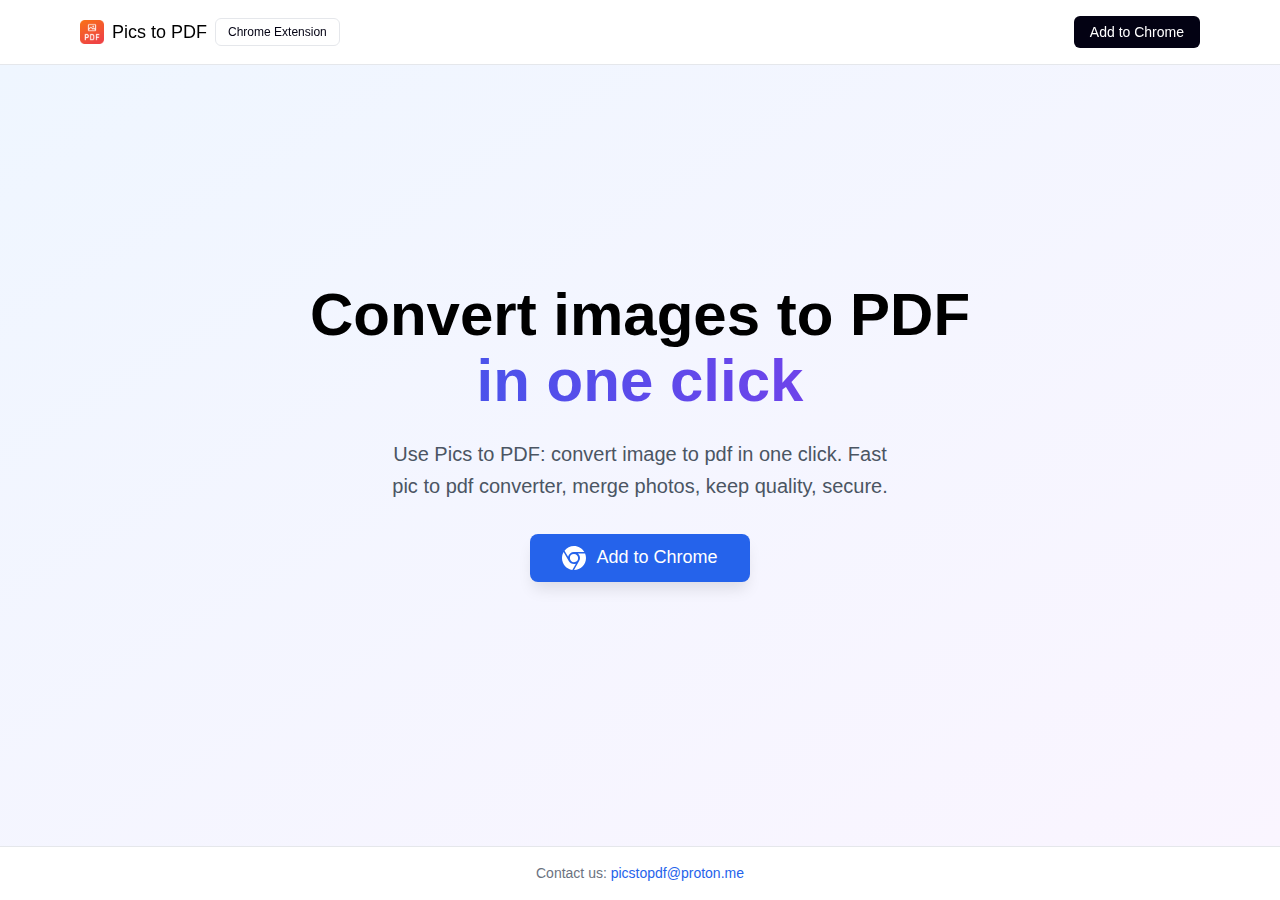
<file: index.html>
<!DOCTYPE html>
<html lang="en">
<head>
    <meta charset="UTF-8">
    <meta name="viewport" content="width=device-width, initial-scale=1.0">
    <title>Pics to PDF - Convert images to PDF in one click</title>
    <link rel="stylesheet" href="styles.css?ver=270720251713">
    <link rel="shortcut icon" href="/favicon.ico">
    <!-- Yandex.Metrika counter -->
    <script type="text/javascript">
        (function (m, e, t, r, i, k, a) {
            m[i] = m[i] || function () {
                (m[i].a = m[i].a || []).push(arguments)
            };
            m[i].l = 1 * new Date();
            for (var j = 0; j < document.scripts.length; j++) {
                if (document.scripts[j].src === r) {
                    return;
                }
            }
            k = e.createElement(t), a = e.getElementsByTagName(t)[0], k.async = 1, k.src = r, a.parentNode.insertBefore(k, a)
        })(window, document, 'script', 'https://mc.yandex.ru/metrika/tag.js?id=104688064', 'ym');

        ym(104688064, 'init', {
            ssr: true,
            webvisor: true,
            clickmap: true,
            ecommerce: "dataLayer",
            accurateTrackBounce: true,
            trackLinks: true
        });
    </script>
    <noscript>
        <div><img src="https://mc.yandex.ru/watch/104688064" style="position:absolute; left:-9999px;" alt=""/></div>
    </noscript>
    <!-- /Yandex.Metrika counter -->
</head>
<body>
<!-- Navigation -->
<nav class="nav-sticky">
    <div class="nav-container">
        <div class="nav-content">
            <div class="nav-brand">
                <img src="logo.png?ver=020820251724" width="24">
                <h3 class="nav-title">Pics to PDF</h3>
                <span class="nav-badge">Chrome Extension</span>
            </div>

            <button class="nav-button" data-link="https://chrome.google.com/webstore/detail/kadknfidjbcglobekndacdhciemebefh">
                Add to Chrome
            </button>
        </div>
    </div>
</nav>

<!-- Main Content -->
<main class="main-container">
    <section class="hero-section">
        <div class="hero-content">
            <h1 class="hero-title">
                Convert images to PDF
                <span class="hero-title-gradient">
                        in one click
                    </span>
            </h1>

            <p class="hero-description">
                Use Pics to PDF: convert image to pdf in one click. Fast pic to pdf converter, merge photos, keep quality, secure.
            </p>

            <div class="hero-cta">
                <button class="cta-button" data-link="https://chrome.google.com/webstore/detail/kadknfidjbcglobekndacdhciemebefh">
                    <svg xmlns="http://www.w3.org/2000/svg" width="24" height="24" viewBox="0 0 24 24" fill="none" aria-hidden="true" focusable="false" tabindex="-1" style="margin-right: 10px">
                        <path fill="currentColor" d="M0 12c0-2.156.563-4.219 1.594-6l5.156 8.953C7.781 16.781 9.703 18 12 18c.656 0 1.266-.094 1.875-.281l-3.563 6.187C4.454 23.11 0 18.094 0 12Zm17.11 3.094A5.82 5.82 0 0 0 18 12c0-1.781-.797-3.375-2.063-4.5h7.172c.563 1.406.891 2.953.891 4.5 0 6.656-5.39 12-12 12l5.11-8.906ZM22.36 6H12c-2.953 0-5.344 2.11-5.906 4.828L2.53 4.641C4.734 1.828 8.156 0 12 0c4.406 0 8.297 2.438 10.36 6ZM7.874 12A4.131 4.131 0 0 1 12 7.875c2.25 0 4.125 1.875 4.125 4.125A4.131 4.131 0 0 1 12 16.125 4.101 4.101 0 0 1 7.875 12Z"></path>
                    </svg>
                    Add to Chrome
                </button>
            </div>

            <!-- Bottom spacing for visual balance -->
            <div class="bottom-spacing"></div>
        </div>
    </section>
</main>

<footer class="footer">
    <div class="footer-container">
        <p class="footer-text">
            Contact us: <a href="mailto:picstopdf@proton.me " class="footer-link">picstopdf@proton.me </a>
        </p>
    </div>
</footer>

<script>
    document.addEventListener('DOMContentLoaded', function () {
        document.querySelectorAll('button[data-link]').forEach(el => {
            el.addEventListener('click', e => {
                const url = el.dataset.link;
                if (url) window.location = url;
            });
        });
    });
</script>

</body>
</html>
</file>
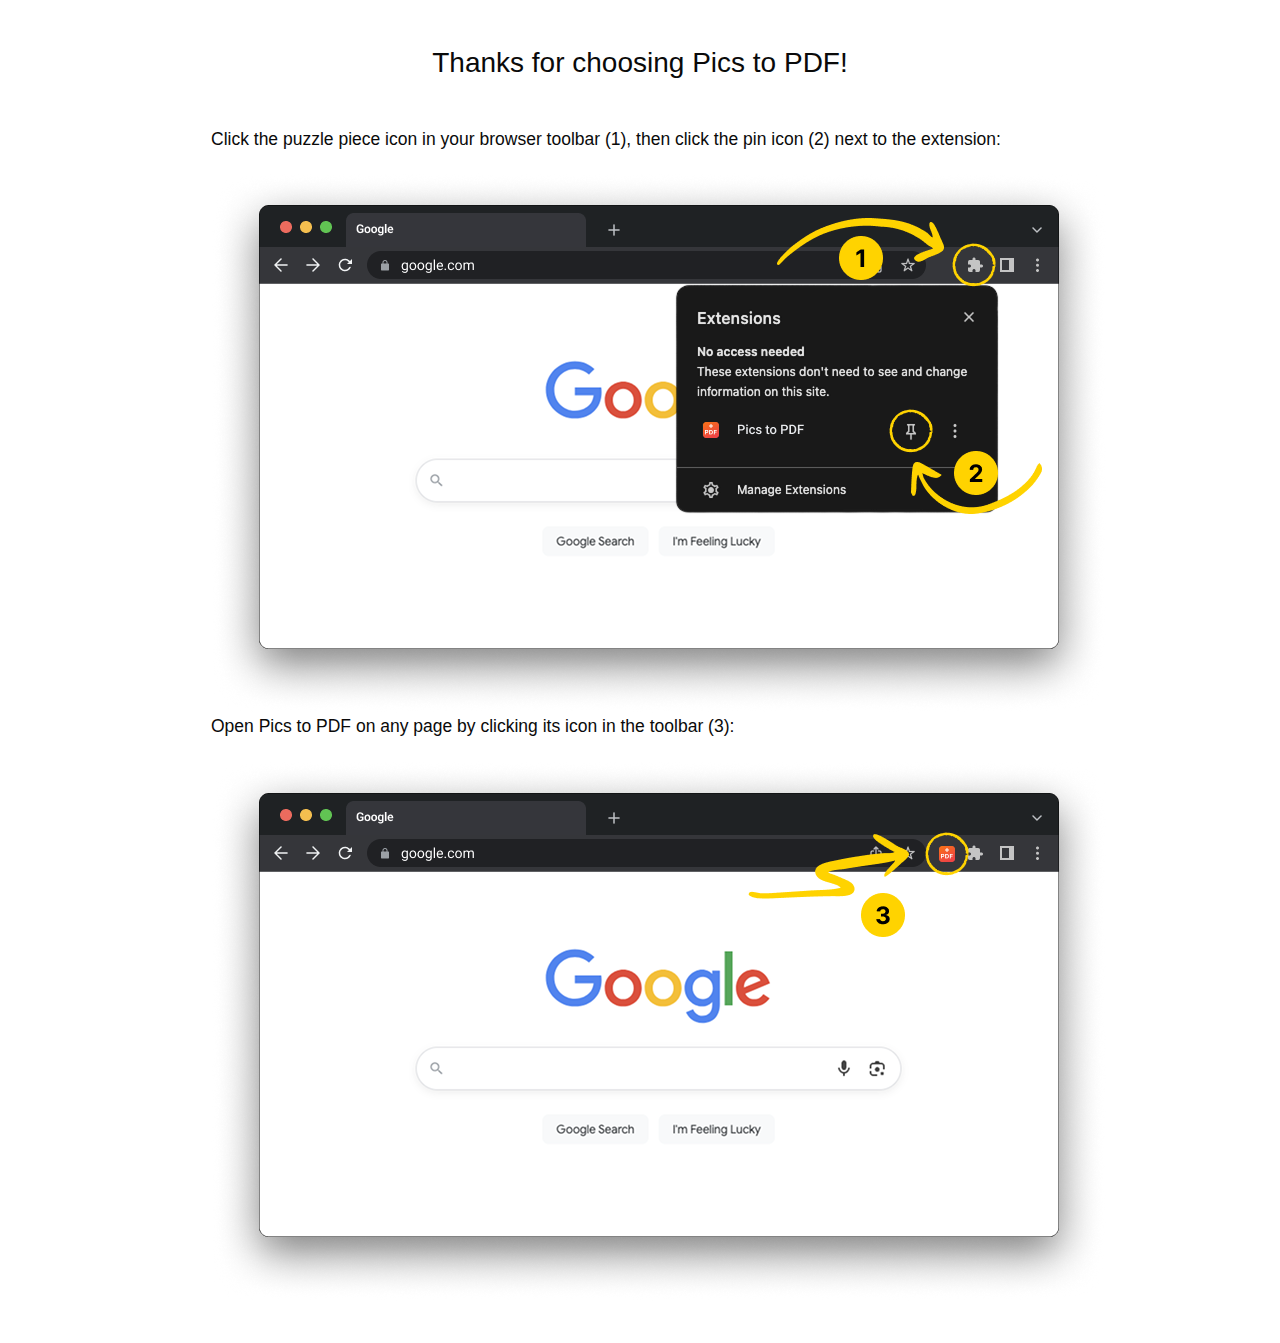
<file: welcome/index.html>
<!DOCTYPE html>
<html lang="en">
<head>
    <meta charset="UTF-8">
    <meta name="viewport" content="width=device-width, initial-scale=1.0">
    <title>Pics to PDF - Welcome</title>
    <link rel="stylesheet" href="styles.css?ver=020820251724">
    <link rel="shortcut icon" href="/favicon.ico">
    <!-- Yandex.Metrika counter -->
    <script type="text/javascript">
        (function (m, e, t, r, i, k, a) {
            m[i] = m[i] || function () {
                (m[i].a = m[i].a || []).push(arguments)
            };
            m[i].l = 1 * new Date();
            for (var j = 0; j < document.scripts.length; j++) {
                if (document.scripts[j].src === r) {
                    return;
                }
            }
            k = e.createElement(t), a = e.getElementsByTagName(t)[0], k.async = 1, k.src = r, a.parentNode.insertBefore(k, a)
        })(window, document, 'script', 'https://mc.yandex.ru/metrika/tag.js?id=104688064', 'ym');

        ym(104688064, 'init', {
            ssr: true,
            webvisor: true,
            clickmap: true,
            ecommerce: "dataLayer",
            accurateTrackBounce: true,
            trackLinks: true
        });
    </script>
    <noscript>
        <div><img src="https://mc.yandex.ru/watch/104688064" style="position:absolute; left:-9999px;" alt=""/></div>
    </noscript>
    <!-- /Yandex.Metrika counter -->
</head>
<body>
<div class="page-container">
    <div class="content-wrapper">
        <!-- Header -->
        <div class="header">
            <h1>Thanks for choosing Pics to PDF!</h1>
        </div>

        <!-- Instructions -->
        <div class="instructions">
            <!-- Step 1 -->
            <div class="step">
                <div class="step-header">
                    <h2>Click the puzzle piece icon in your browser toolbar (1), then click the pin icon (2) next to the extension:</h2>
                </div>

                <div class="image-container">
                    <img width="896"
                         src="welcome-first.png?ver=020820251724"
                         alt="Step 1: Click on extensions icon and pin Pics to PDF"
                    />
                </div>
            </div>

            <!-- Step 2 -->
            <div class="step">
                <div class="step-header">
                    <h2>Open Pics to PDF on any page by clicking its icon in the toolbar (3):</h2>
                </div>

                <div class="image-container">
                    <img width="896"
                         src="welcome-second.png?ver=020820251724"
                         alt="Step 2: Click on the pinned Pics to PDF icon"
                    />
                </div>
            </div>
        </div>
    </div>
</div>
</body>
</html>
</file>
<file: welcome/styles.css>
/* CSS Variables from globals.css */
:root {
    --font-size: 14px;
    --background: #ffffff;
    --foreground: oklch(0.145 0 0);
    --card: #ffffff;
    --card-foreground: oklch(0.145 0 0);
    --popover: oklch(1 0 0);
    --popover-foreground: oklch(0.145 0 0);
    --primary: #030213;
    --primary-foreground: oklch(1 0 0);
    --secondary: oklch(0.95 0.0058 264.53);
    --secondary-foreground: #030213;
    --muted: #ececf0;
    --muted-foreground: #717182;
    --accent: #e9ebef;
    --accent-foreground: #030213;
    --destructive: #d4183d;
    --destructive-foreground: #ffffff;
    --border: rgba(0, 0, 0, 0.1);
    --input: transparent;
    --input-background: #f3f3f5;
    --switch-background: #cbced4;
    --font-weight-medium: 500;
    --font-weight-normal: 400;
    --ring: oklch(0.708 0 0);
    --radius: 0.625rem;
}

/* Base Styles */
* {
    margin: 0;
    padding: 0;
    box-sizing: border-box;
}

html {
    font-size: var(--font-size);
}

body {
    background-color: var(--background);
    color: var(--foreground);
    font-family: -apple-system, BlinkMacSystemFont, "Segoe UI", Roboto, "Helvetica Neue", Arial, sans-serif;
    line-height: 1.5;
}

/* Typography */
h1 {
    font-size: 2rem;
    font-weight: var(--font-weight-medium);
    line-height: 1.5;
}

h2 {
    font-size: 1.25rem;
    font-weight: var(--font-weight-medium);
    line-height: 1.5;
}

p {
    font-size: 1rem;
    font-weight: var(--font-weight-normal);
    line-height: 1.5;
}

/* Layout */
.page-container {
    min-height: 100vh;
    background-color: var(--background);
}

.content-wrapper {
    width: 900px;
    margin: 0 auto;
    padding: 3rem 1.5rem;
}

/* Header */
.header {
    text-align: center;
    margin-bottom: 3rem;
}

.header h1 {
    margin-bottom: 1rem;
}

.subtitle {
    color: var(--muted-foreground);
}

/* Instructions */
.instructions {
    display: flex;
    flex-direction: column;
}

.step {
    display: flex;
    flex-direction: column;
    gap: 1.5rem;
}

.step-header {
    display: flex;
    align-items: center;
    gap: 0.75rem;
}

.step-number {
    width: 2rem;
    height: 2rem;
    background-color: var(--primary);
    color: var(--primary-foreground);
    border-radius: 50%;
    display: flex;
    align-items: center;
    justify-content: center;
    font-weight: var(--font-weight-medium);
    flex-shrink: 0;
}

.step-header h2 {
    margin: 0;
}

.image-container {
    text-align: center;
}

.image-container img {
    height: auto;
    margin: 0 auto;
    display: block;
}

.step-description {
    color: var(--muted-foreground);
    text-align: center;
}

/* Footer */
.footer {
    margin-top: 4rem;
    text-align: center;
}

.footer-content {
    background-color: color-mix(in srgb, var(--accent) 50%, transparent);
    padding: 1.5rem;
    border-radius: var(--radius);
}

.footer-content p {
    color: var(--muted-foreground);
}

/* Responsive Design */
@media (max-width: 950px) {
    .content-wrapper {
        width: 100%;
        max-width: 900px;
        padding: 2rem 1rem;
    }
}

@media (max-width: 768px) {
    .content-wrapper {
        padding: 1.5rem 1rem;
    }

    .header {
        margin-bottom: 2rem;
    }

    .step {
        gap: 1rem;
    }

    .step-header {
        flex-direction: column;
        align-items: flex-start;
        gap: 0.5rem;
    }

    .step-header h2 {
        font-size: 1.125rem;
    }

    .footer {
        margin-top: 2.5rem;
    }
}
</file>
<file: styles.css>
/* Reset and base styles */
* {
    margin: 0;
    padding: 0;
    box-sizing: border-box;
}

body {
    font-family: -apple-system, BlinkMacSystemFont, 'Segoe UI', Roboto, sans-serif;
    font-size: 14px;
    line-height: 1.5;
    color: #030213;
    background: #ffffff;
    min-height: 100vh;
    display: flex;
    flex-direction: column;
}

/* Navigation styles */
.nav-sticky {
    position: sticky;
    top: 0;
    z-index: 50;
    background: rgba(255, 255, 255, 0.8);
    backdrop-filter: blur(16px);
    border-bottom: 1px solid #e5e7eb;
}

.nav-container {
    max-width: 72rem;
    margin: 0 auto;
    padding: 1rem;
}

.nav-content {
    display: flex;
    align-items: center;
    justify-content: space-between;
}

.nav-brand {
    display: flex;
    align-items: center;
    gap: 0.5rem;
}

.nav-icon {
    width: 2rem;
    height: 2rem;
    color: #2563eb;
}

.nav-title {
    font-size: 1.125rem;
    font-weight: 500;
    color: #000000;
}

.nav-badge {
    display: none;
    padding: 0.25rem 0.75rem;
    border: 1px solid #e5e7eb;
    border-radius: 0.375rem;
    font-size: 0.75rem;
    font-weight: 500;
    color: #030213;
    background: #ffffff;
}

@media (min-width: 640px) {
    .nav-badge {
        display: inline-flex;
    }
}

.nav-button {
    padding: 0.5rem 1rem;
    background: #030213;
    color: #ffffff;
    border: none;
    border-radius: 0.375rem;
    font-size: 0.875rem;
    font-weight: 500;
    cursor: pointer;
    transition: all 0.2s ease;
}

.nav-button:hover {
    background: #1f2937;
}

/* Main content styles */
.main-container {
    background: linear-gradient(to bottom right, #eff6ff, #faf5ff);
    flex: 1;
    display: flex;
    align-items: center;
    justify-content: center;
}

.hero-section {
    padding: 0 1rem;
    text-align: center;
    width: 100%;
}

.hero-content {
    max-width: 64rem;
    margin: 0 auto;
}

.hero-badge {
    display: inline-flex;
    align-items: center;
    padding: 0.25rem 0.75rem;
    background: #f1f5f9;
    color: #334155;
    border-radius: 0.375rem;
    font-size: 0.875rem;
    font-weight: 500;
    margin-bottom: 1.5rem;
}

.hero-badge-icon {
    width: 1rem;
    height: 1rem;
    margin-right: 0.5rem;
}

.hero-title {
    margin-bottom: 1.5rem;
    font-size: 3rem;
    font-weight: 600;
    color: #000000;
    line-height: 1.1;
}

@media (min-width: 1024px) {
    .hero-title {
        font-size: 3.75rem;
    }
}

.hero-title-gradient {
    background: linear-gradient(to right, #2563eb, #9333ea);
    background-clip: text;
    -webkit-background-clip: text;
    -webkit-text-fill-color: transparent;
    display: block;
}

.hero-description {
    margin-bottom: 2rem;
    font-size: 1.25rem;
    color: #4b5563;
    max-width: 32rem;
    margin-left: auto;
    margin-right: auto;
    line-height: 1.6;
}

.hero-cta {
    display: flex;
    justify-content: center;
    margin-bottom: 3rem;
}

.cta-button {
    display: inline-flex;
    align-items: center;
    padding: 0.75rem 2rem;
    background: #2563eb;
    color: #ffffff;
    border: none;
    border-radius: 0.5rem;
    font-size: 1.125rem;
    font-weight: 500;
    cursor: pointer;
    box-shadow: 0 10px 15px -3px rgba(0, 0, 0, 0.1);
    transition: all 0.2s ease;
    text-decoration: none;
}

.cta-button:hover {
    background: #1d4ed8;
    box-shadow: 0 20px 25px -5px rgba(0, 0, 0, 0.1);
}

.cta-icon {
    width: 1.25rem;
    height: 1.25rem;
    margin-right: 0.5rem;
}

/* Browser mockup styles */
.browser-mockup {
    background: #ffffff;
    border-radius: 1rem;
    box-shadow: 0 25px 50px -12px rgba(0, 0, 0, 0.25);
    overflow: hidden;
    border: 1px solid rgba(229, 231, 235, 0.5);
    max-width: 32rem;
    margin: 0 auto;
}

.browser-header {
    background: #f3f4f6;
    padding: 1rem 1.5rem;
    border-bottom: 1px solid #e5e7eb;
}

.browser-controls {
    display: flex;
    align-items: center;
    gap: 0.75rem;
}

.traffic-lights {
    display: flex;
    gap: 0.5rem;
}

.traffic-light {
    width: 0.75rem;
    height: 0.75rem;
    border-radius: 50%;
}

.traffic-light-red {
    background: #f87171;
}

.traffic-light-yellow {
    background: #fbbf24;
}

.traffic-light-green {
    background: #4ade80;
}

.address-bar {
    flex: 1;
    margin-left: 1rem;
}

.address-input {
    background: #ffffff;
    border-radius: 0.5rem;
    padding: 0.5rem 1rem;
    font-size: 0.875rem;
    color: #4b5563;
    border: 1px solid #e5e7eb;
    width: 100%;
}

.extension-interface {
    padding: 2rem;
    background: #ffffff;
}

.extension-header {
    text-align: center;
    margin-bottom: 1.5rem;
}

.extension-title {
    font-size: 1.25rem;
    color: #374151;
    margin-bottom: 0.5rem;
    font-weight: 500;
}

.extension-subtitle {
    font-size: 0.875rem;
    color: #6b7280;
}

.url-input-container {
    margin-bottom: 1.5rem;
}

.url-textarea {
    width: 100%;
    min-height: 140px;
    resize: none;
    border: 1px solid #e5e7eb;
    border-radius: 0.375rem;
    padding: 0.75rem;
    font-size: 0.875rem;
    font-family: monospace;
    line-height: 1.5;
    color: #374151;
}

.url-textarea:focus {
    outline: none;
    border-color: #60a5fa;
    box-shadow: 0 0 0 2px rgba(96, 165, 250, 0.1);
}

.action-button-container {
    text-align: center;
}

.action-button {
    padding: 0.75rem 2rem;
    background: #2563eb;
    color: #ffffff;
    border: none;
    border-radius: 0.5rem;
    font-size: 1rem;
    font-weight: 500;
    cursor: pointer;
    box-shadow: 0 10px 15px -3px rgba(0, 0, 0, 0.1);
    transition: all 0.2s ease;
}

.action-button:hover {
    background: #1d4ed8;
    box-shadow: 0 20px 25px -5px rgba(0, 0, 0, 0.1);
}

.feature-indicator {
    text-align: center;
    margin-top: 1rem;
}

.feature-text {
    font-size: 0.75rem;
    color: #9ca3af;
}

.bottom-spacing {
    margin-top: 3rem;
}

/* Footer styles */
.footer {
    background: #ffffff;
    border-top: 1px solid #e5e7eb;
    padding: 1rem 0;
}

.footer-container {
    max-width: 72rem;
    margin: 0 auto;
    padding: 0 1rem;
    text-align: center;
}

.footer-text {
    font-size: 0.875rem;
    color: #6b7280;
}

.footer-link {
    color: #2563eb;
    text-decoration: none;
    transition: color 0.2s ease;
}

.footer-link:hover {
    color: #1d4ed8;
}

/* Responsive design */
@media (max-width: 768px) {
    .hero-title {
        font-size: 2.5rem;
    }

    .hero-description {
        font-size: 1.125rem;
    }

    .browser-mockup {
        max-width: 90%;
    }

    .extension-interface {
        padding: 1.5rem;
    }
}

@media (max-width: 480px) {
    .nav-container {
        padding: 0.75rem;
    }

    .hero-title {
        font-size: 2rem;
    }

    .hero-description {
        font-size: 1rem;
    }

    .cta-button {
        padding: 0.625rem 1.5rem;
        font-size: 1rem;
    }

    .browser-header {
        padding: 0.75rem 1rem;
    }

    .extension-interface {
        padding: 1rem;
    }
}
</file>
